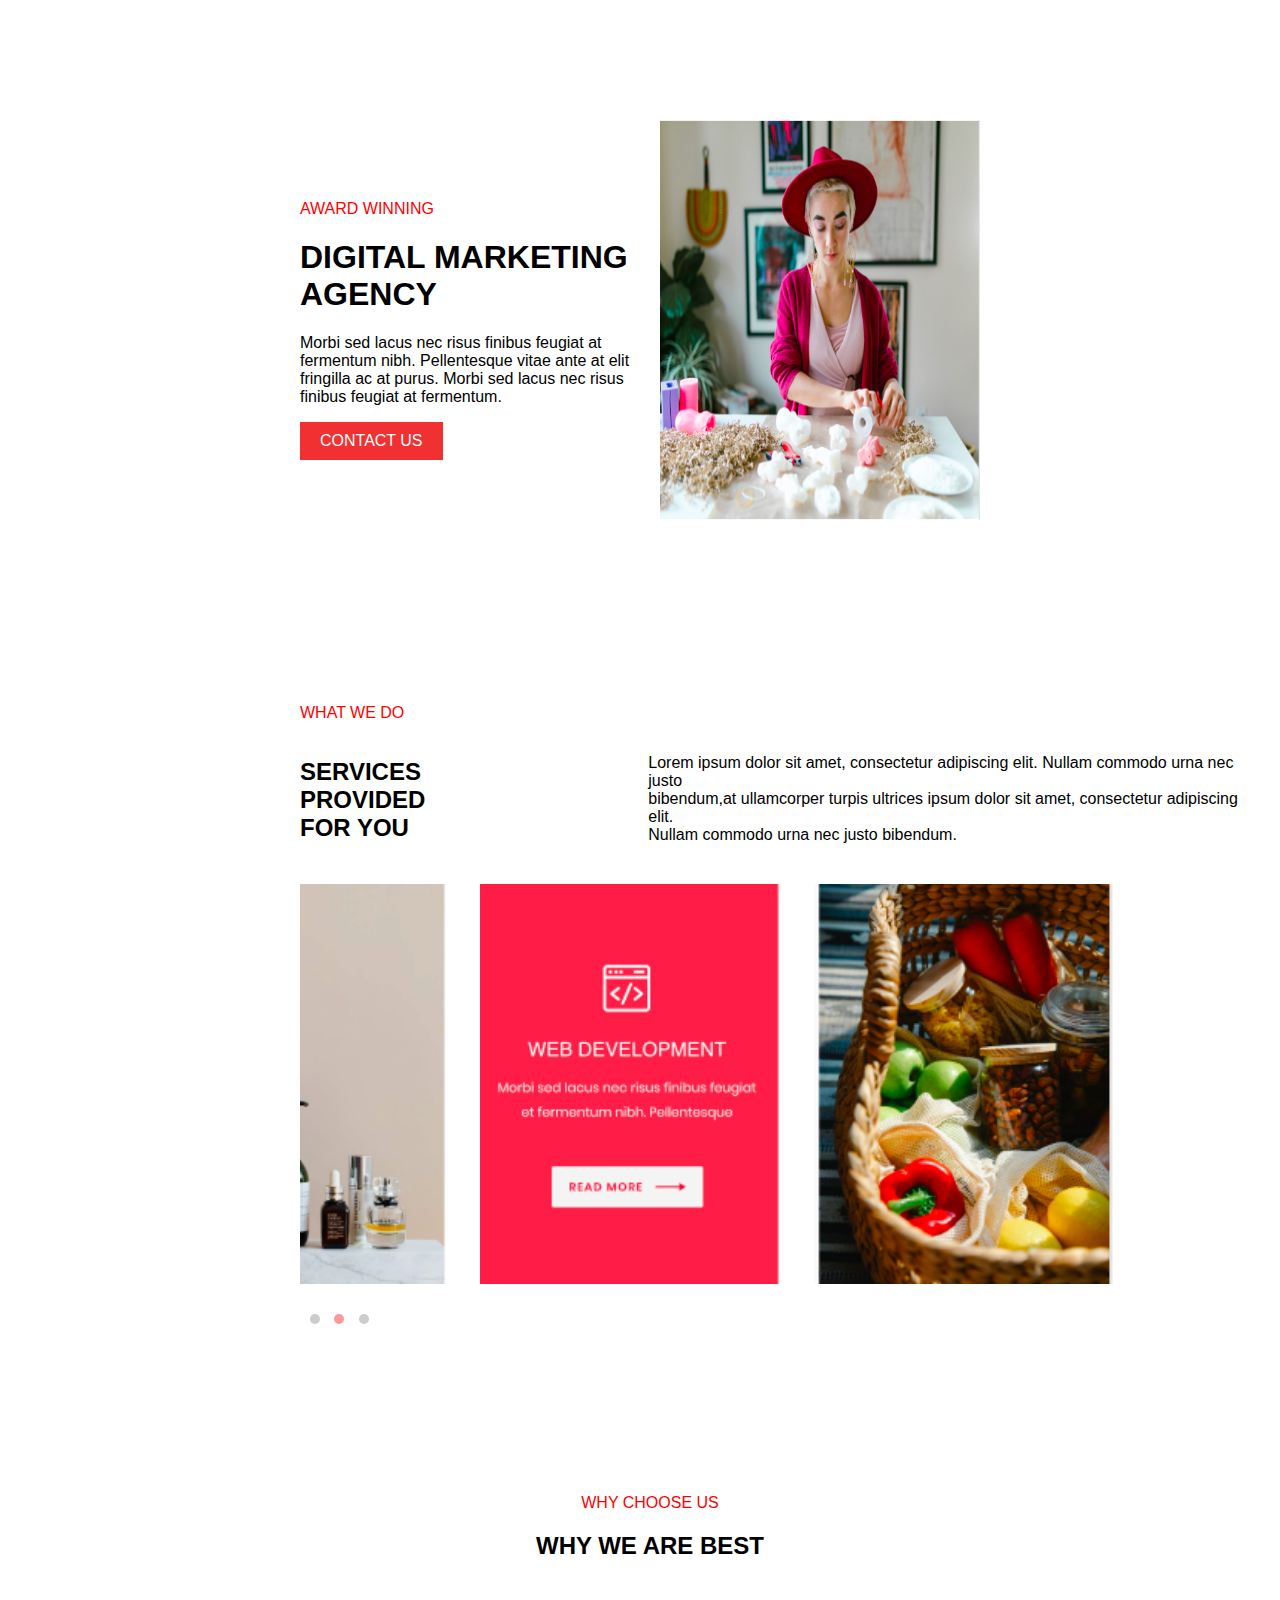
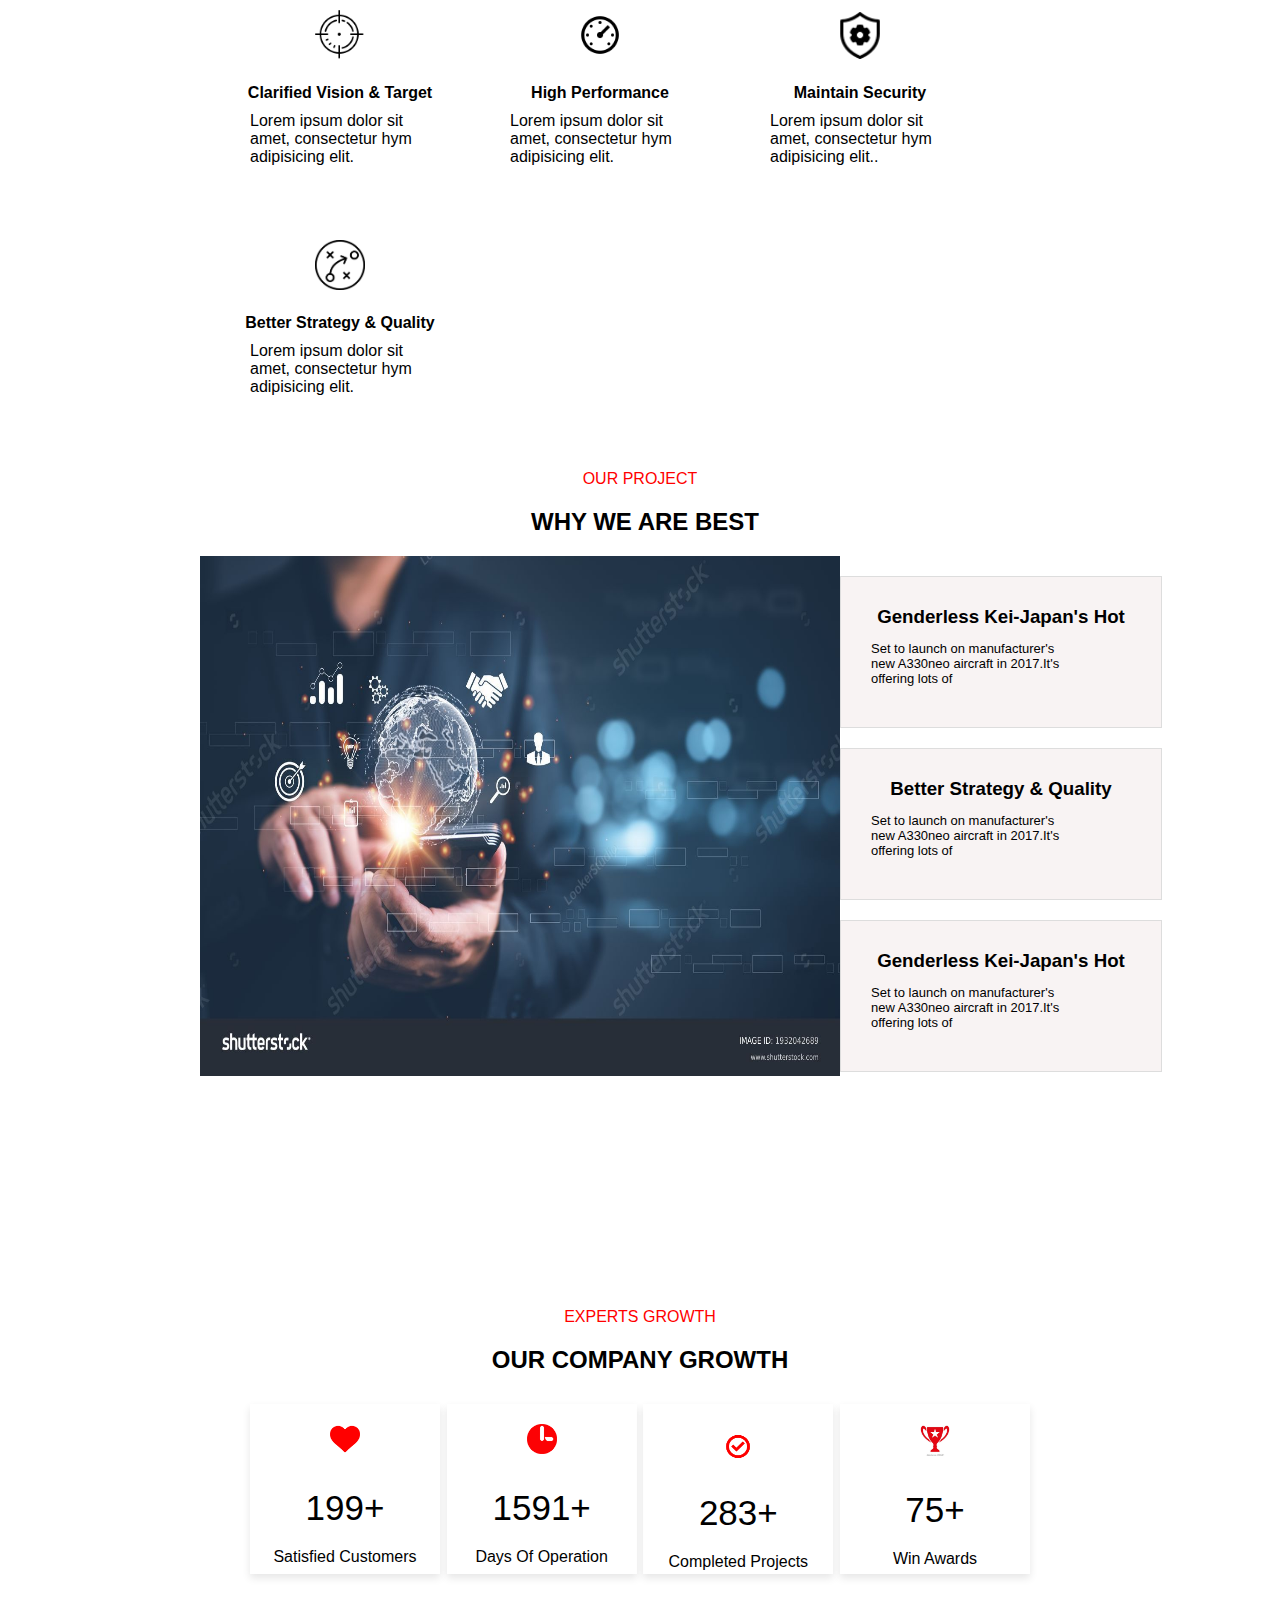
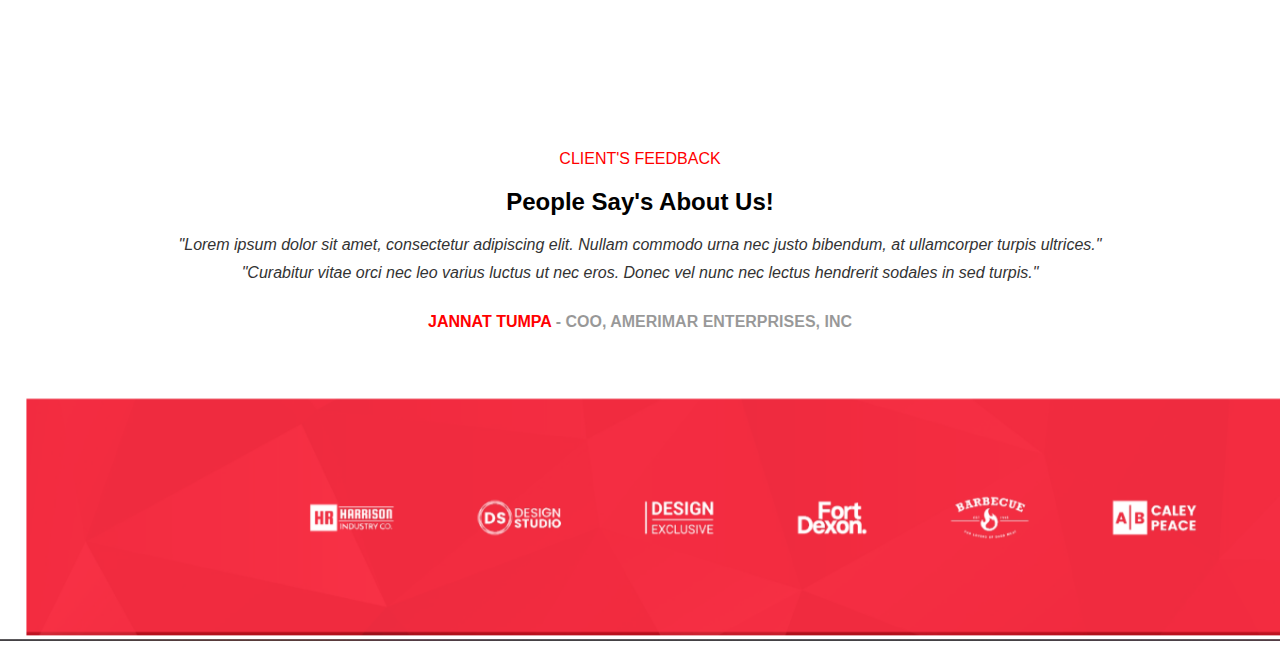
<file: assets/index.html>
<!DOCTYPE html>
<html lang="en">
<head>
    <meta charset="UTF-8">
    <meta name="viewport" content="width=device-width, initial-scale=1.0">
    <title>Digital Marketing Agency</title>
    <link rel="stylesheet" href="styles.css">
</head>
<body>
    <!-- Hero Section -->
    <section id="hero">
        <div class="hero-content">
            <p class="text">AWARD WINNING</p>
            <h1>DIGITAL MARKETING <br>AGENCY</h1>
            <p>Morbi sed lacus nec risus finibus feugiat at fermentum nibh. Pellentesque vitae ante at elit fringilla ac at purus. Morbi sed lacus nec risus finibus feugiat at fermentum.</p>
            <button id="contact-button">CONTACT US</button>
        </div>
        <div class="hero-image">
            <img src="pictures/pic1.png">
        </div>
    </section>
    <!-- What We Do Section -->
     <div class="what-we-do-section">
        <p class="section-title">WHAT WE DO</p>
        <div class="heading">
            <h2>SERVICES PROVIDED <br> FOR YOU</h2>
            <p class="services-description">Lorem ipsum dolor sit amet, consectetur adipiscing elit. Nullam commodo urna nec justo<br> bibendum,at ullamcorper turpis ultrices ipsum dolor sit amet, consectetur adipiscing elit.<br> Nullam commodo urna nec justo bibendum.</p>
        </div>
        
        <div class="slider-container">
            <div class="image-container">
                <div class="image-wrapper" data-index="1">
                    <img src="pictures/pic2.png" alt="Service 1" class="service-image">
                    <a href="https://fylehq.com" target="_blank" class="read-more">Read More</a>
                </div>
                <div class="image-wrapper" data-index="2">
                    <img src="pictures/pic3.png" alt="Service 2" class="service-image">
                    <a href="https://fylehq.com" target="_blank" class="read-more">Read More</a>
                </div>
                <div class="image-wrapper" data-index="3">
                    <img src="pictures/pic4.png" alt="Service 3" class="service-image">
                    <a href="https://fylehq.com" target="_blank" class="read-more">Read More</a>
                </div>
                <div class="image-wrapper" data-index="4">
                    <img src="pictures/pic5.png" alt="Service 4" class="service-image">
                    <a href="https://fylehq.com" target="_blank" class="read-more">Read More</a>
                </div>
            </div>
        </div>
        
        <div class="dots-container">
            <span class="dot" data-index="1"></span>
            <span class="dot" data-index="2"></span>
            <span class="dot" data-index="3"></span>
           
        </div>
    </div>
    
     <!-- why choose us section -->
     <div class="why-choose-us-section">
        <p class="section-title">WHY CHOOSE US</p>
        <h2>WHY WE ARE BEST</h2>
        <div class="benefits-container">
            <div class="benefit">
                <img src="pictures/logo1" alt="Logo 1" class="benefit-logo">
                <h4>Clarified Vision & Target</h4>
                <p>Lorem ipsum dolor sit amet, consectetur hym adipisicing elit.</p>
            </div>
            <div class="benefit">
                <img src="pictures/logo2" alt="Logo 2" class="benefit-logo">
                <h4>High Performance</h4>
                <p>Lorem ipsum dolor sit amet, consectetur hym adipisicing elit.</p>
            </div>
            <div class="benefit">
                <img src="pictures/logo3" alt="Logo 3" class="benefit-logo">
                <h4>Maintain Security</h4>
                <p>Lorem ipsum dolor sit amet, consectetur hym adipisicing elit..</p>
            </div>
            <div class="benefit">
                <img src="pictures/logo4" alt="Logo 4" class="benefit-logo">
                <h4>Better Strategy & Quality</h4>
                <p>Lorem ipsum dolor sit amet, consectetur hym adipisicing elit.</p>
            </div>
        </div>
    </div>
    
    
    
    <!-- project section -->
    <div class="project-section">
        <p class="section-title">OUR PROJECT</p>
        <h2>WHY WE ARE BEST</h2>
        <div class="content">
            <div class="image-container">
                <img src="pictures/pic7" alt="Project 1 Image" class="project-image" id="image-1">
                <img src="pictures/pic6.png" alt="Project 2 Image" class="project-image" id="image-2" style="display: none;">
                <img src="pictures/pic9" alt="Project 3 Image" class="project-image" id="image-3" style="display: none;">
            </div>
            <div class="paragraphs">
                <div class="paragraph" data-image="1">
                    <h3>Genderless Kei-Japan's Hot</h3>
                    <p>Set to launch on manufacturer's<br>new A330neo aircraft in 2017.It's<br>offering lots of </p>
                </div>
                <div class="paragraph" data-image="2">
                    <h3>Better Strategy & Quality</h3>
                    <p>Set to launch on manufacturer's<br>new A330neo aircraft in 2017.It's<br>offering lots of</p>
                </div>
                <div class="paragraph" data-image="3">
                    <h3>Genderless Kei-Japan's Hot</h3>
                    <p>Set to launch on manufacturer's<br>new A330neo aircraft in 2017.It's<br>offering lots of</p>
                </div>
            </div>
           
        </div>
    </div>

   <!-- expert growth section -->
   <div class="experts-growth-section">
    <p class="section-title">EXPERTS GROWTH</p>
    <h2>OUR COMPANY GROWTH</h2>
    <div class="growth-container">
        <div class="growth">
            <img src="pictures/icon5" alt="Logo 1" class="growth-logo">
            <p class="para">199+</p>
            <p>Satisfied Customers</p>
        </div>
        <div class="growth">
            <img src="pictures/icon6" alt="Logo 2" class="growth-logo">
            <p class="para">1591+</p>
            <p>Days Of Operation</p>
        </div>
        <div class="growth">
            <img src="pictures/icon7" alt="Logo 3" class="growth-logoo">
            <p class="para">283+</p>
            <p>Completed Projects</p>
        </div>
        <div class="growth">
            <img src="pictures/icon4" alt="Logo 4" class="growth-logo">
            <p class="para">75+</p>
            <p>Win Awards</p>
        </div>
    </div>
</div>

<!-- clients feedback -->
<div class="client-feedback-section">
    <p class="section-title">CLIENT'S FEEDBACK</p>
    <h2>People Say's About Us!</h2>
    <div class="feedback-container">
        <p class="feedback-text">"Lorem ipsum dolor sit amet, consectetur adipiscing elit. Nullam commodo urna nec justo bibendum, at ullamcorper turpis ultrices."</p>
        <p class="feedback-text">"Curabitur vitae orci nec leo varius luctus ut nec eros. Donec vel nunc nec lectus hendrerit sodales in sed turpis."</p>
        <h4 class="disc">JANNAT TUMPA <span>- COO, AMERIMAR ENTERPRISES, INC</span></h4>
    </div>
</div>
 
<div class="final">
    <img src="pictures/final.png">
</div>
   <!-- last lines -->

    <script src="script.js"></script>
</body>
</html>
</file>
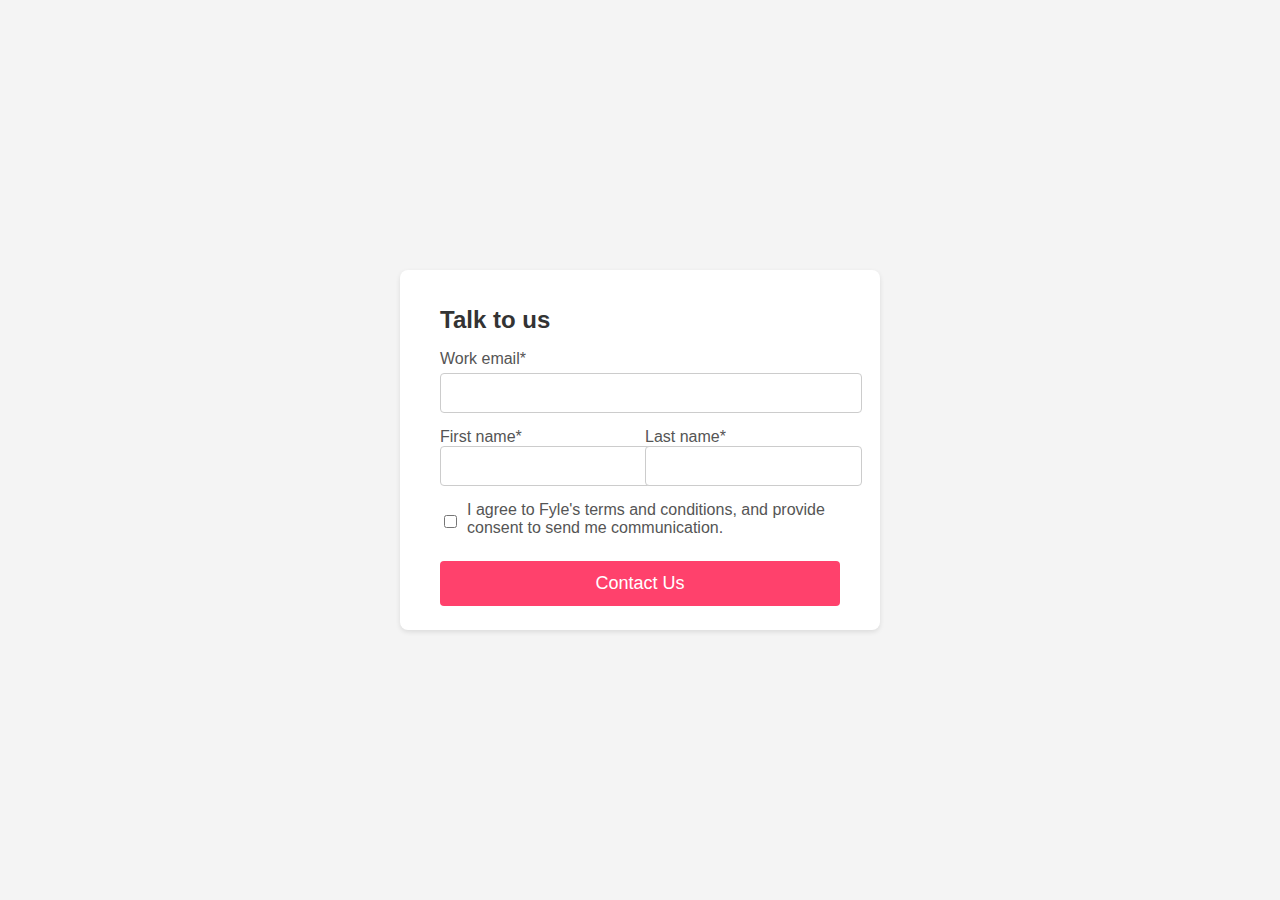
<file: assets/contact.html>
<!DOCTYPE html>
<html>
<head>
    <title>Contact Us</title>
    <link rel="stylesheet" href="contact.css">
</head>
<body>
    <div class="form-container">
        <h1>Talk to us</h1>
        <form action="https://getform.io/f/bwngqpoa" method="POST">
            <label for="email">Work email*</label>
            <input type="email" id="email" name="email" required>

            <div class="name-fields">
                <div class="name-field">
                    <label for="first-name">First name*</label>
                    <input type="text" id="first-name" name="first-name" required>
                </div>
                <div class="name-field">
                    <label for="last-name">Last name*</label>
                    <input type="text" id="last-name" name="last-name" required>
                </div>
            </div>

            <div class="checkbox-field">
                <input type="checkbox" id="terms" name="terms" required>
                <label for="terms">I agree to Fyle's terms and conditions, and provide consent to send me communication.</label>
            </div>

            <button type="submit" class="btn submit-btn">Contact Us</button>
        </form>
    </div>
</body>
</html>
</file>
<file: assets/styles.css>
html {
    scroll-behavior: smooth;
}

body {
    font-family: Arial, sans-serif;
    margin: 0;
    padding: 0;
    box-sizing: border-box;

}

section {
    padding: 20px;
    margin: 0px;
}

#hero {
    display: flex;
    justify-content: space-between;
    align-items: center;
    padding-left:280px;
    padding-right:300px;
    padding-top: 120px;
    padding-bottom: 130px;
}

.hero-content {
    max-width: 50%;
    /* changes */
    flex:1;
    padding:20px;
}
.text{
    font-size: medium;
    color:red;
}

.hero-image img {
    max-width: 100%;
    height: auto;
     width:320px;
    height:400px; 
   
}

button {
    background-color:rgb(241, 49, 49);
    color: white;
    border: none;
    padding: 10px 20px;
    cursor: pointer;
    font-size: 16px;
}

button:hover {
    background-color: #cc0052;
    
}
/* styles for what we do section */

.what-we-do-section {
    margin: 50px auto;
    padding-left:300px;
}

.section-title {
    color: red;
    
}
.heading {
    display: flex;
    flex-direction: row; 
    padding-right:20px;
    gap:100px;
   

}

.what-we-do-section.heading p {
    margin-right: 20px; 
    flex: 1; 
    text-align: right; 
}
what-we-do-section.heading.services-description{
  font-size: 2px;
}

.slider-container {
    position: relative;
    overflow: hidden;
    width: 100%;
    max-width: 1200px; 
    margin: 20px auto;
}

.image-container {
    display: flex;
    transition: transform 0.5s ease-in-out;
    gap:30px;
}

.image-wrapper {
    position: relative;
}

.service-image {
    width:300px;
    height: 400px;
    object-fit: cover;
    border: 2px solid transparent;
    transition: transform 0.3s ease;
}

.service-image:hover {
    cursor: pointer;
    transform: scale(1.1);
}

.read-more {
    display: none;
    position: absolute; 
    bottom: 10px;
    left: 50%;
    transform: translateX(-50%);
    background-color:white;
    color: red;
     padding: 10px 20px; 
    text-decoration: none;
}

.image-wrapper:hover .read-more {
    display: block;
}

.dots-container {
    margin-top: 20px;
    text-align: left;
    padding-left: 5px;
}

.dot {
    display: inline-block;
    width: 10px;
    height: 10px;
    background-color: gray;
    border-radius: 50%;
    margin: 0 5px;
    cursor: pointer;
}

.dot.active {
    background-color: red;
}


/* Styles for the why choose us section */
.why-choose-us-section {
    margin: 50px 0;
    text-align: center;
    padding-top: 100px;
    padding-left: 220px;
    padding-right: 200px;
}

.why-choose-us-section .section-title {
    color: red;
    
}

.why-choose-us-section h2 {
    margin: 20px 0;
}



.benefits-container {
    display: flex;
    align-items: flex-start;
    flex-wrap: wrap; 
    gap:20px;
}

.benefit {
    width:200px;
    height:150px;
    margin: 10px 0;
    padding: 20px;
    text-align: center;
    box-shadow: 0 4px 8px rgba(0, 0, 0, 0);
}

.benefit-logo {
    width: 50px; 
    height: auto;
    margin-bottom: 10px;
}

.benefit h4 {
    margin: 10px 0;
}

.benefit p {
    margin: 0;
    text-align: left;
    padding-left: 10px;
}
 .benefit-logo{
    height:50px;
    width:50px; 
}

/* Styles for the project section */
.project-section {
    margin: 50px 0;
    text-align: center;
    padding-left: 200px;
}

.project-section .section-title {
    color: red;
    text-align: center;
    padding-right: 200px;
}

.project-section h2 {
    margin: 20px 0;
    text-align: center;
    padding-right: 190px;
}

.content {
    display: flex;
    justify-content: space-between;
    align-items: flex-start;
    gap:100px;
}

.paragraphs {
    width: 50%;
    padding-right: 20px;
}

.paragraph {
     margin: 20px 0; 
    padding: 10px;
    border: 1px solid #ddd;
    cursor: pointer;
    background-color:rgb(248, 243, 243);
    transition: background-color 0.3s ease, border-color 0.3s ease;
    width:300px;
    height:130px;
}

.paragraph h3 {
    margin-bottom: 10px;
}

.paragraph p{
  text-align: left;
  padding-left: 20px;
  font-size: small;
}
.paragraph.active {
    background-color: rgb(255, 45, 45);
   
}

.image-container {
    width: 50%;
}

.project-image {
    width: 640px;
    height: 520px;
    transition: opacity 0.3s ease;
}

/* Styles for the experts growth section */
.experts-growth-section {
    margin: 50px 0;
    text-align: center;
    padding-left: 250px;
    padding-right: 250px;
    padding-top: 150px;
}

.experts-growth-section .section-title {
    color: red;
}

.experts-growth-section .para {
    margin: 20px 0;
    font-size: 35px;
}

.growth-container {
    display: flex;
    justify-content: space-between;
    align-items: flex-start;
    flex-wrap: wrap; 
}

.growth {
    width:150px;
    height:130px;
    margin: 10px 0;
    padding: 20px;
    text-align: center;
    box-shadow: 0 4px 8px rgba(0, 0, 0, 0.1);
    transition: transform 0.3s ease;
}

.growth:hover {
    transform: scale(1.1); 
}

.growth-logo {
    width: 30px; 
    height: auto;
    margin-bottom: 10px;
}
.growth-logoo{
    width:70px;
    height:45px;
}

.growth h4 {
    margin: 10px 0;
}

.growth p {
    margin: 0;
}

/* Styles for the client's feedback section */
.client-feedback-section {
    margin: 50px 0;
    text-align: center;
    padding-top: 100px;
}

.client-feedback-section .section-title {
    color: red;
    
}

.client-feedback-section h2 {
    margin: 20px 0;
}

.feedback-container {
    margin: 20px 0;
}

.feedback-text {
    margin: 10px 0;
    font-style: italic; 
    color: #333; 
}
.disc{
    padding:10px;
    color:red;
}
span{
    color:black;
    opacity: 40%;
}

.final img{
    height:250px;
    width:1500px;
}
</file>
<file: assets/contact.css>
body {
    font-family: Arial, sans-serif;
    background-color: #f4f4f4;
    margin: 0;
    padding: 0;
    display: flex;
    justify-content: center;
    align-items: center;
     height: 100vh; 
    box-shadow: #f4f4f4;
}

.btn {
    background-color: #ff416c; 
    border: none;
    color: white;
    padding: 15px 32px;
    text-align: center;
    text-decoration: none;
    display: inline-block;
    font-size: 16px;
    margin: 4px 2px;
    cursor: pointer;
    border-radius: 4px;
    transition: background-color 0.3s;
}

.btn:hover {
    background-color: #e03e5d;
}

.form-container {
    background-color: white;
    padding: 20px 40px;
    border-radius: 8px;
    box-shadow: 0 2px 5px rgba(0, 0, 0, 0.1);
    max-width: 400px;
    width: 100%;
}

h1 {
    text-align: left;
    color: #333;
    font-size: 24px;
}

form {
    display: flex;
    flex-direction: column;
}

label {
    margin-bottom: 5px;
    color: #555;
}

input[type="email"],
input[type="text"],
textarea {
    margin-bottom: 15px;
    padding: 10px;
    border: 1px solid #ccc;
    border-radius: 4px;
    font-size: 16px;
    width: 100%;
}

input:focus, textarea:focus {
    border-color: #ff416c;
    outline: none;
}

.name-fields {
    display: flex;
    gap: 10px;
}

.name-field {
    flex: 1;
}

.checkbox-field {
    display: flex;
    align-items: center;
    margin-bottom: 15px;
}

.checkbox-field input {
    margin-right: 10px;
}

button[type="submit"] {
    align-self: center;
    width: 100%;
    background-color: #ff416c;
}

button[type="submit"]:hover {
    background-color: #e03e5d;
}

.submit-btn {
    padding: 12px 20px;
    font-size: 18px;
}
</file>
